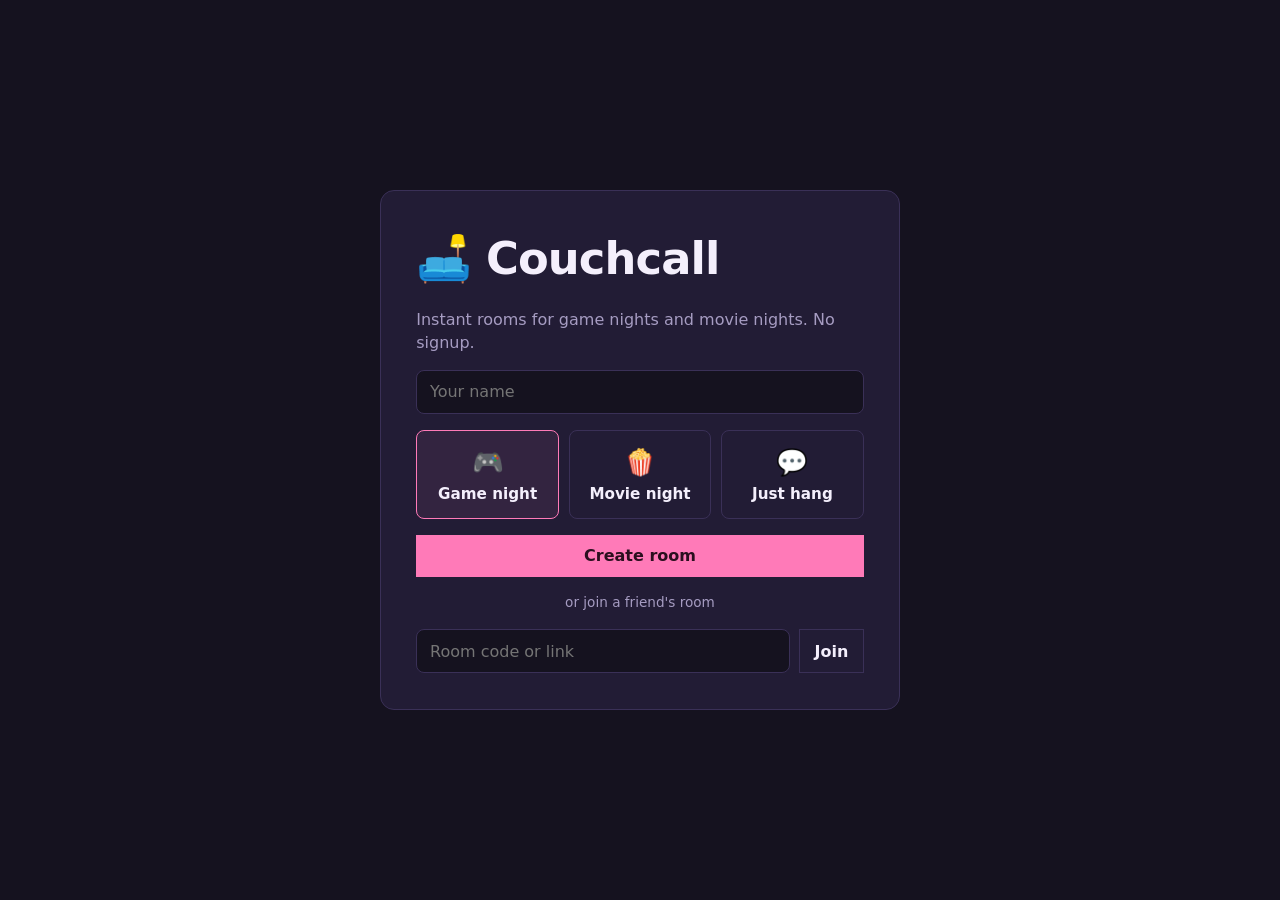
<file: index.html>
<!doctype html>
<html lang="en">
  <head>
    <meta charset="utf-8" />
    <meta name="viewport" content="width=device-width, initial-scale=1" />
    <title>Couchcall – game nights and movie nights</title>
    <meta
      name="description"
      content="Instant video rooms for game nights and movie nights. No signup."
    />
    <link
      rel="icon"
      href="data:image/svg+xml,%3Csvg xmlns='http://www.w3.org/2000/svg' viewBox='0 0 100 100'%3E%3Ctext y='.9em' font-size='90'%3E🛋️%3C/text%3E%3C/svg%3E"
    />
    <link rel="stylesheet" href="/css/style.css" />
  </head>
  <body class="home">
    <main class="card">
      <h1>🛋️ Couchcall</h1>
      <p class="sub">
        Instant rooms for game nights and movie nights. No signup.
      </p>
      <input
        id="name"
        placeholder="Your name"
        maxlength="40"
        autocomplete="nickname"
        aria-label="Your name"
      />
      <div class="modes">
        <label>
          <input type="radio" name="m" value="g" checked />
          <span
            >🎮<b>Game night</b>
            <!-- <i>Lean video, voice first</i> -->
          </span>
        </label>
        <label>
          <input type="radio" name="m" value="m" />
          <span
            >🍿<b>Movie night</b>
            <!-- <i>Big screen, synced player</i> -->
          </span>
        </label>
        <label>
          <input type="radio" name="m" value="c" />
          <span
            >💬<b>Just hang</b>
            <!-- <i>Plain room</i> -->
          </span>
        </label>
      </div>
      <button id="create" class="button button--primary" type="button">
        Create room
      </button>
      <div class="or">or join a friend's room</div>
      <form id="join">
        <input
          id="code"
          placeholder="Room code or link"
          aria-label="Room code or link"
        />
        <button class="button button--secondary" type="submit">Join</button>
      </form>
    </main>
    <div id="toast" role="status" aria-live="polite" hidden></div>
    <script type="module" src="/js/app.js"></script>
  </body>
</html>
</file>
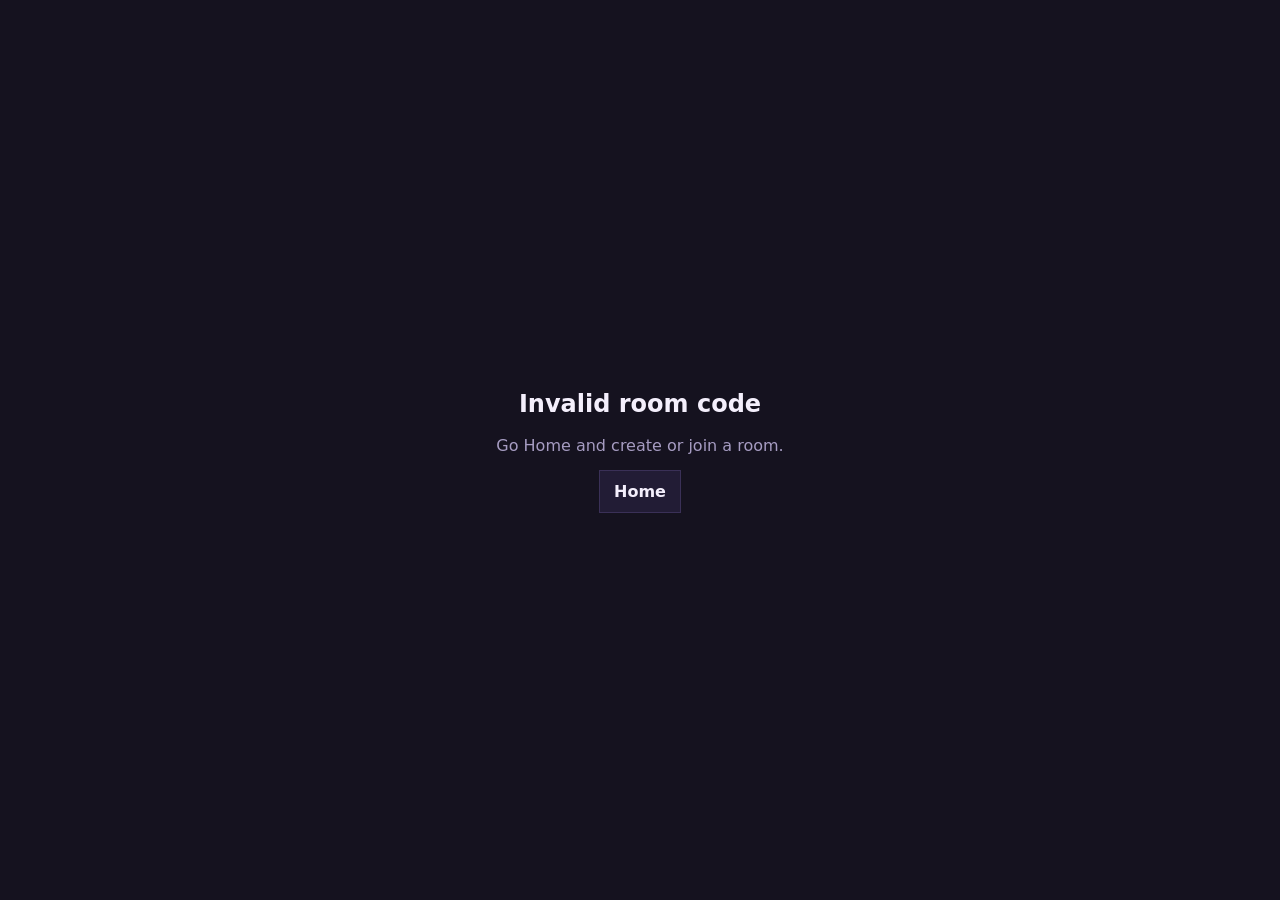
<file: room.html>
<!doctype html>
<html lang="en">
  <head>
    <meta charset="utf-8" />
    <meta name="viewport" content="width=device-width,initial-scale=1" />
    <title>Couchcall room</title>
    <link
      rel="icon"
      href="data:image/svg+xml,%3Csvg xmlns='http://www.w3.org/2000/svg' viewBox='0 0 100 100'%3E%3Ctext y='.9em' font-size='90'%3E🛋️%3C/text%3E%3C/svg%3E"
    />
    <link rel="stylesheet" href="/css/style.css" />
  </head>
  <body class="room">
    <form id="gate">
      <h2>Almost in 👋</h2>
      <input
        id="gname"
        placeholder="Your name"
        maxlength="40"
        required
        aria-label="Your name"
      /><button class="button button--primary" type="submit">Join room</button>
    </form>

    <div id="app" hidden>
      <header id="bar">
        <a class="logo" href="/" title="Home">🛋️ Couchcall</a>
        <button
          class="button button--quiet code"
          id="code"
          type="button"
          title="Copy room code"
        >
          <span id="rn"></span> 📋
        </button>
        <button
          class="button button--quiet"
          id="copy"
          type="button"
          title="Copy invite link"
        >
          🔗 Invite
        </button>
        <button
          class="button button--quiet"
          id="layout"
          type="button"
          title="Switch between grid and speaker view"
        >
          ▦ Layout
        </button>
        <button
          class="button button--quiet"
          id="theater"
          type="button"
          title="Hide the toolbar for a bigger screen"
        >
          🎬 Theater
        </button>
        <button
          class="button button--quiet"
          id="lite"
          type="button"
          title="Lower video quality to save internet data. Turn on if video lags."
        >
          📶 Low data
        </button>
        <button
          class="button button--quiet"
          id="watch"
          type="button"
          title="Show or hide the shared video player"
        >
          🍿 Watch
        </button>
        <button
          class="button button--quiet"
          id="chatb"
          type="button"
          title="Chat"
        >
          💬 Chat <b id="unread" hidden>0</b>
        </button>
        <button class="button button--quiet fxb" data-e="🎉" type="button">
          🎉</button
        ><button class="button button--quiet fxb" data-e="😂" type="button">
          😂</button
        ><button class="button button--quiet fxb" data-e="🔥" type="button">
          🔥
        </button>
        <button class="button button--danger" id="leave" type="button">
          Leave
        </button>
      </header>

      <main id="stage">
        <div id="work">
          <section id="player" aria-label="Shared video player">
            <div class="pbar">
              <input
                id="url"
                placeholder="Paste a YouTube link or a direct video link (.mp4, .webm)"
                aria-label="Video link"
                autocomplete="off"
              />
              <button
                class="button button--secondary"
                id="pastebtn"
                type="button"
                title="Paste from clipboard"
              >
                📋 Paste
              </button>
              <button class="button button--primary" id="load" type="button">
                Load
              </button>
              <button
                class="button button--danger"
                id="exit"
                type="button"
                hidden
                title="Show the toolbar again (Esc)"
              >
                ✕ Exit theater
              </button>
              <label
                class="button button--secondary"
                for="file"
                title="Everyone opens the same file on their own device"
                >📁 Local file</label
              >
              <input id="file" type="file" accept="video/*" hidden />
            </div>
            <div id="screen">
              <p id="empty">
                Load a YouTube link or direct video URL to watch together.
              </p>
              <div id="ytwrap" hidden><div id="yt"></div></div>
              <video id="vid" controls playsinline hidden></video>
            </div>
            <small id="note"
              >Local files play from each person's device. Use only content you
              have permission to watch.</small
            >
          </section>

          <section id="jitsi" aria-label="Video call">
            <div id="jhead">
              <span>Video call <i>Drag to move</i></span
              ><span class="floating-actions">
                <button
                  class="button button--quiet button--small"
                  id="jlayout"
                  type="button"
                >
                  Layout
                </button>
                <button
                  class="button button--danger button--small"
                  id="jleave"
                  type="button"
                >
                  Leave
                </button>
                <button
                  class="button button--quiet button--small"
                  id="jmin"
                  type="button"
                  title="Minimize"
                >
                  –
                </button>
              </span>
            </div>
            <div id="jframe"></div>
            <button
              class="button button--avatar"
              id="bubble"
              type="button"
              aria-label="Restore video call"
              title="Click to restore · drag to move"
            >
              <span id="ini">?</span><b id="cnt"></b>
            </button>
            <div id="grip" title="Resize" aria-hidden="true"></div>
          </section>
        </div>

        <aside id="chat" aria-label="Room chat" hidden>
          <header>
            <b>💬 Chat</b
            ><span
              ><button
                class="button button--quiet button--small"
                id="snd"
                type="button"
                title="Message sound on/off"
              >
                🔔</button
              ><button
                class="button button--quiet button--small"
                id="cx"
                type="button"
                aria-label="Close chat"
              >
                ✕
              </button></span
            >
          </header>
          <div id="msgs" role="log" aria-live="polite">
            <p class="hint">Say hi 👋 Messages vanish when everyone leaves.</p>
          </div>
          <div id="emo" hidden></div>
          <form id="cf">
            <button
              type="button"
              class="button button--quiet"
              id="eb"
              aria-label="Emoji"
            >
              😊</button
            ><input
              id="ci"
              placeholder="Type a message…"
              maxlength="500"
              autocomplete="off"
            /><button class="button button--primary" type="submit">Send</button>
          </form>
        </aside>
      </main>
      <div id="toast" role="status" hidden></div>
    </div>
    <script type="module" src="/js/room.js"></script>
  </body>
</html>
</file>
<file: css/style.css>
:root {
  --bg: #15121f;
  --sf: #221c35;
  --ln: #3a3057;
  --tx: #f4effc;
  --mu: #a69cc2;
  --pk: #ff7ab8;
  --sk: #62d4ff;
  --r: 8px;
  font-family:
    ui-rounded, "SF Pro Rounded", "Nunito", "Segoe UI", system-ui, sans-serif;
}
* {
  box-sizing: border-box;
}
html,
body {
  height: 100%;
  margin: 0;
}
body {
  background: var(--bg);
  color: var(--tx);
  font-size: 16px;
  line-height: 1.45;
}
button,
input {
  font: inherit;
  color: inherit;
}
:focus-visible {
  outline: 2px solid var(--sk);
  outline-offset: 2px;
}
[hidden] {
  display: none !important;
}
input:not([type]),
input[type="text"] {
  background: var(--bg);
  border: 1px solid var(--ln);
  border-radius: var(--r);
  padding: 0.6rem 0.8rem;
  width: 100%;
  min-width: 0;
  user-select: text;
  -webkit-user-select: text;
}
input:focus {
  border-color: var(--pk);
  outline: none;
}
/* Shared, square-corner button components. */
.button {
  display: inline-flex;
  align-items: center;
  justify-content: center;
  gap: 0.4rem;
  min-height: 40px;
  padding: 0.55rem 0.9rem;
  border: 1px solid transparent;
  border-radius: 0;
  font: inherit;
  font-weight: 700;
  cursor: pointer;
  text-decoration: none;
  white-space: nowrap;
  transition:
    background 0.12s,
    border-color 0.12s,
    transform 0.08s;
}
.button--primary {
  background: var(--pk);
  color: #2a0f1e;
  border-color: var(--pk);
}
.button--primary:hover {
  filter: brightness(1.08);
}
.button:active {
  transform: scale(0.97);
}
.button--secondary {
  background: var(--sf);
  color: var(--tx);
  border-color: var(--ln);
}
.button--secondary:hover {
  border-color: var(--pk);
}
.button--quiet {
  background: transparent;
  color: var(--tx);
  border-color: var(--ln);
}
.button--quiet:hover {
  border-color: var(--pk);
  background: #ffffff0a;
}
.button--danger {
  background: #e5484d1f;
  color: #ff9a9d;
  border-color: #e5484d;
}
.button--danger:hover {
  background: #e5484d;
  color: #fff;
}
.button.on {
  background: var(--pk);
  color: #2a0f1e;
  border-color: var(--pk);
}
.button--small {
  min-height: 30px;
  padding: 0.2rem 0.55rem;
  font-size: 0.85rem;
}
.button--emoji {
  width: 100%;
  min-height: 34px;
  padding: 0.15rem;
  border: 0;
  background: transparent;
  font-size: 1.3rem;
  font-weight: 400;
}
.button--emoji:hover {
  background: #ffffff14;
}
.button--quiet b {
  background: var(--sk);
  color: #06222d;
  border-radius: 6px;
  padding: 0 0.35rem;
  font-size: 0.75rem;
  margin-left: 0.2rem;
}
/* landing */
.home {
  display: grid;
  place-items: center;
  padding: 1rem;
}
.card {
  width: min(520px, 100%);
  background: var(--sf);
  border: 1px solid var(--ln);
  border-radius: 14px;
  padding: clamp(1.2rem, 4vw, 2.2rem);
  display: grid;
  gap: 1rem;
}
h1 {
  margin: 0;
  font-size: clamp(2rem, 6vw, 2.8rem);
  letter-spacing: -0.02em;
}
.sub {
  margin: 0;
  color: var(--mu);
}
.modes {
  display: grid;
  grid-template-columns: repeat(3, 1fr);
  gap: 0.6rem;
}
.modes label {
  position: relative;
}
.modes input {
  position: absolute;
  opacity: 0;
}
.modes span {
  display: grid;
  gap: 0.1rem;
  justify-items: center;
  text-align: center;
  padding: 0.8rem 0.4rem;
  border: 1px solid var(--ln);
  border-radius: var(--r);
  cursor: pointer;
  font-size: 1.6rem;
  height: 100%;
}
.modes b {
  font-size: 0.95rem;
}
.modes i {
  font-style: normal;
  font-size: 0.75rem;
  color: var(--mu);
}
.modes input:checked + span {
  border-color: var(--pk);
  background: #ff7ab814;
}
.modes input:focus-visible + span {
  outline: 2px solid var(--sk);
}
.or {
  text-align: center;
  color: var(--mu);
  font-size: 0.85rem;
}
#join {
  display: flex;
  gap: 0.6rem;
}
#toast {
  position: fixed;
  bottom: 1.2rem;
  left: 50%;
  transform: translateX(-50%);
  background: var(--sf);
  border: 0px solid var(--pk);
  border-radius: var(--r);
  padding: 0.5rem 0.9rem;
  z-index: 60;
}
/* room shell */
.room {
  display: flex;
  flex-direction: column;
  overflow: hidden;
}
#gate {
  margin: auto;
  width: min(380px, 92%);
  display: grid;
  gap: 0.8rem;
  background: var(--sf);
  border: 1px solid var(--ln);
  border-radius: 14px;
  padding: 1.6rem;
}
#gate h2 {
  margin: 0;
}
#app {
  display: flex;
  flex-direction: column;
  height: 100%;
}
#bar {
  display: flex;
  align-items: center;
  gap: 0.4rem;
  padding: 0.45rem 0.7rem;
  background: var(--sf);
  border-bottom: 1px solid var(--ln);
  flex-wrap: wrap;
}
#bar .logo {
  font-weight: 800;
  text-decoration: none;
  color: var(--tx);
  margin-right: auto;
}
.code {
  font-family: ui-monospace, Menlo, monospace;
  border-style: dashed;
}
body.theater #bar {
  display: none;
}
#stage {
  flex: 1;
  display: flex;
  min-height: 0;
}
#work {
  position: relative;
  flex: 1;
  min-width: 0;
  display: flex;
} /* video area: the floating call stays inside it, never over the chat */
/* video call: fills the area normally, floats while watching */
#jitsi {
  flex: 1;
  min-width: 0;
  display: flex;
  flex-direction: column;
  background: #000;
  position: relative;
}
#jframe {
  flex: 1;
  min-height: 0;
}
#jframe iframe {
  width: 100%;
  height: 100%;
  border: 0;
}
#jframe .err {
  padding: 2rem;
  color: var(--pk);
}
#jhead,
#grip,
#bubble {
  display: none;
}
body.watching #jitsi {
  position: absolute;
  z-index: 10;
  flex: none;
  left: var(--fl, auto);
  top: var(--ft, auto);
  right: var(--fr, 14px);
  bottom: var(--fb, 14px);
  width: var(--fw, 420px);
  height: var(--fh, 300px);
  border: 1px solid var(--ln);
  border-radius: 12px;
  overflow: hidden;
  box-shadow: 0 10px 30px #000a;
}
body.watching #jhead {
  display: flex;
  align-items: center;
  justify-content: space-between;
  padding: 0 0.3rem 0 0.6rem;
  height: 34px;
  background: var(--sf);
  cursor: grab;
  touch-action: none;
  user-select: none;
  font-size: 0.85rem;
}
#jhead i {
  font-style: normal;
  color: var(--mu);
  margin-left: 0.4rem;
  font-size: 0.75rem;
}
#jhead .floating-actions {
  display: flex;
  align-items: center;
  gap: 0.3rem;
}
#jhead .button {
  min-height: 30px;
  padding: 0.2rem 0.55rem;
  line-height: 1;
}
body.watching #grip {
  display: block;
  position: absolute;
  right: 0;
  bottom: 0;
  width: 20px;
  height: 20px;
  cursor: nwse-resize;
  touch-action: none;
  background: linear-gradient(
    135deg,
    transparent 55%,
    var(--mu) 55% 62%,
    transparent 62% 75%,
    var(--mu) 75% 82%,
    transparent 82%
  );
}
/* minimized: round avatar bubble */
body.watching #jitsi.min {
  width: 68px;
  height: 68px;
  border-radius: 50%;
  border: 2px solid var(--pk);
  box-shadow:
    0 0 0 4px #15121f,
    0 8px 24px #000c;
}
body.watching #jitsi.min #jhead,
body.watching #jitsi.min #grip {
  display: none;
}
body.watching #jitsi.min #jframe {
  visibility: hidden;
  pointer-events: none;
}
body.watching #jitsi.min #bubble {
  display: grid;
}
.button--avatar {
  position: absolute;
  inset: 0;
  min-height: 0;
  padding: 0;
  place-items: center;
  border: 0;
  background: var(--av, #3f8a67);
  color: #fff;
  font-size: 1.5rem;
  font-weight: 700;
  border-radius: 50%;
  cursor: grab;
  touch-action: none;
  user-select: none;
  box-shadow: inset 0 0 0 1px #ffffff40;
}
#bubble b {
  position: absolute;
  right: 3px;
  bottom: 3px;
  min-width: 18px;
  text-align: center;
  background: var(--sk);
  color: #06222d;
  border-radius: 9px;
  font-size: 0.7rem;
  padding: 0 0.3rem;
}
#bubble b:empty {
  display: none;
}
body.drag #jframe iframe,
body.drag #ytwrap {
  pointer-events: none;
}
body.drag {
  user-select: none;
}
/* player */
#player {
  display: none;
  flex: 1;
  min-width: 0;
  flex-direction: column;
  gap: 0.5rem;
  padding: 0.6rem;
}
body.watching #player {
  display: flex;
}
.pbar {
  display: flex;
  gap: 0.5rem;
  align-items: center;
}
.pbar > * {
  flex: none;
}
.pbar #url {
  flex: 1;
}
#screen {
  flex: 1;
  min-height: 0;
  position: relative;
  background: #000;
  border-radius: 10px;
  overflow: hidden;
  display: grid;
}
#screen > * {
  grid-area: 1/1;
  width: 100%;
  height: 100%;
}
#ytwrap iframe {
  width: 100%;
  height: 100%;
  border: 0;
}
#empty {
  margin: auto;
  max-width: 34ch;
  text-align: center;
  color: var(--mu);
  padding: 1rem;
  height: auto;
}
#note {
  color: var(--mu);
}
/* chat */
#chat {
  width: min(320px, 100%);
  display: flex;
  flex-direction: column;
  background: var(--sf);
  border-left: 1px solid var(--ln);
  z-index: 12;
}
#chat > header {
  display: flex;
  justify-content: space-between;
  align-items: center;
  padding: 0.5rem 0.7rem;
  border-bottom: 1px solid var(--ln);
}
#chat > header span {
  display: flex;
  gap: 0.3rem;
}
#msgs {
  flex: 1;
  overflow: auto;
  padding: 0.7rem;
  display: flex;
  flex-direction: column;
  gap: 0.45rem;
}
.hint {
  color: var(--mu);
  font-size: 0.85rem;
  text-align: center;
  margin: 0;
}
.m {
  max-width: 85%;
  padding: 0.4rem 0.65rem;
  border-radius: 10px 10px 10px 3px;
  background: var(--bg);
  align-self: flex-start;
  word-break: break-word;
}
.m.me {
  align-self: flex-end;
  background: var(--pk);
  color: #2a0f1e;
  border-radius: 10px 10px 3px 10px;
}
.m .meta {
  display: flex;
  gap: 0.5rem;
  align-items: baseline;
  font-size: 0.72rem;
  opacity: 0.75;
}
.m .meta b {
  font-weight: 700;
}
.m p {
  margin: 0;
}
#emo {
  display: grid;
  grid-template-columns: repeat(8, 1fr);
  padding: 0.4rem;
  border-top: 1px solid var(--ln);
  max-height: 9.5rem;
  overflow: auto;
}
#cf {
  display: flex;
  gap: 0.4rem;
  padding: 0.6rem;
  border-top: 1px solid var(--ln);
}
.fx {
  position: fixed;
  bottom: 0;
  font-size: 2rem;
  pointer-events: none;
  z-index: 40;
  animation: up 2.2s ease-out forwards;
}
@keyframes up {
  to {
    transform: translateY(-90vh) rotate(40deg);
    opacity: 0;
  }
}
@media (max-width: 800px) {
  .modes {
    grid-template-columns: 1fr;
  }
  .modes span {
    grid-template-columns: auto 1fr;
    text-align: left;
    font-size: 1.3rem;
  }
  .modes i {
    display: none;
  }
  #stage {
    position: relative;
  }
  #chat {
    position: absolute;
    right: 0;
    top: 0;
    bottom: 0;
    width: min(320px, 92%);
  }
  body.watching #jitsi {
    --fw: min(260px, calc(100vw - 28px));
    --fh: 150px;
  }
  #jhead i {
    display: none;
  }
  #jhead .button {
    padding-inline: 0.4rem;
    font-size: 0.75rem;
  }
  .pbar {
    flex-wrap: wrap;
  }
}
@media (prefers-reduced-motion: reduce) {
  .fx {
    animation-duration: 0.01s;
  }
  * {
    transition: none !important;
  }
}
</file>
